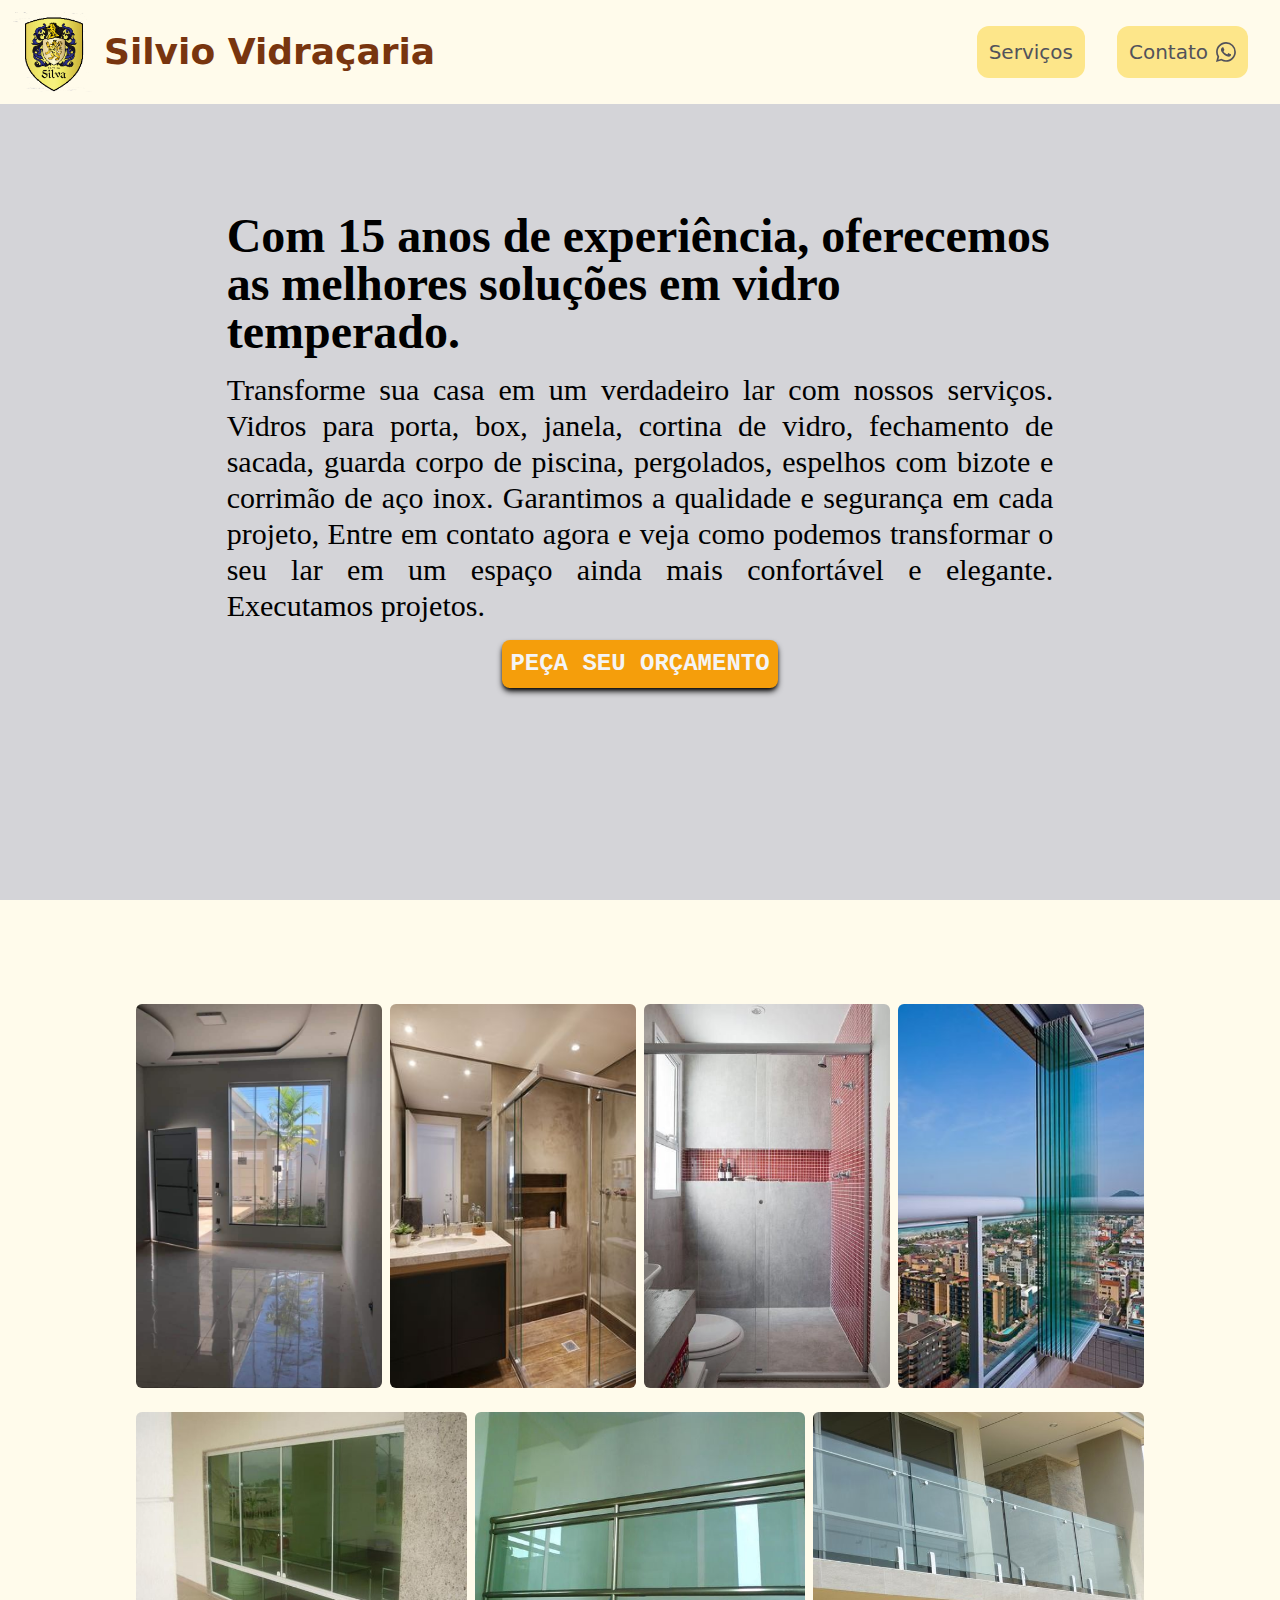
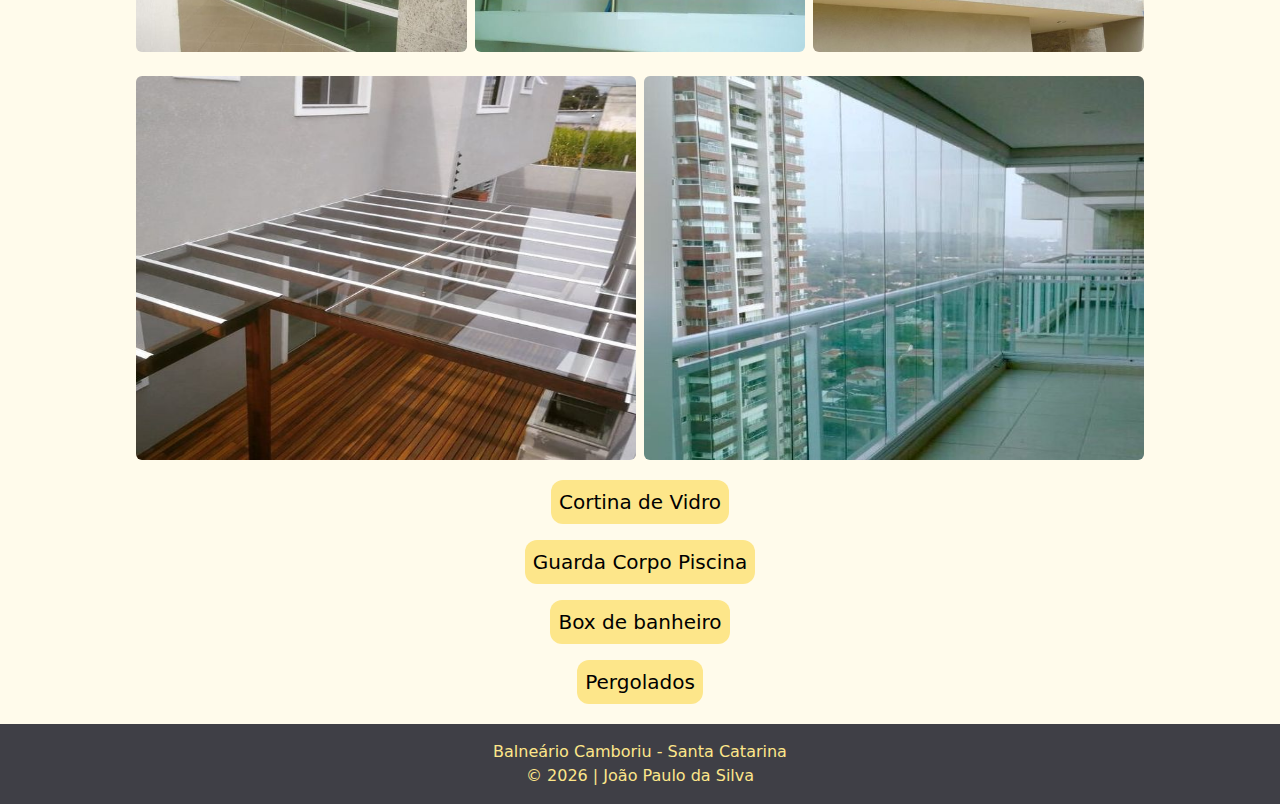
<file: index.html>
<!DOCTYPE html><html lang="en"><head><meta charSet="utf-8"/><title>Silvio Vidraçaria - Balneário Camboriú</title><meta name="description" content="Transforme sua casa em um verdadeiro lar com nossos serviços. Vidros para porta, box, janela, cortina de vidro, fechamento de sacada, guarda corpo de piscina, pergolados, espelhos com bizote e corrimão de aço inox. Garantimos a qualidade e segurança em cada projeto, Entre em contato agora e veja como podemos transformar o seu lar em um espaço ainda mais confortável e elegante."/><meta name="keywords" content="Vidraçaria, Vidro Temperado, espelho, box, janela, pergolado, sacada, cortina de vidro, Balneário Camboriú"/><meta name="author" content="João Paulo da Silva"/><meta name="viewport" content="width=device-width, initial-scale=1"/><link rel="icon" href="/favicon.ico"/><meta name="next-head-count" content="7"/><link rel="preload" href="/_next/static/css/4788463e4d243cce.css" as="style"/><link rel="stylesheet" href="/_next/static/css/4788463e4d243cce.css" data-n-g=""/><noscript data-n-css=""></noscript><script defer="" nomodule="" src="/_next/static/chunks/polyfills-c67a75d1b6f99dc8.js"></script><script src="/_next/static/chunks/webpack-8fa1640cc84ba8fe.js" defer=""></script><script src="/_next/static/chunks/framework-cda2f1305c3d9424.js" defer=""></script><script src="/_next/static/chunks/main-83cebdb887f48834.js" defer=""></script><script src="/_next/static/chunks/pages/_app-5fbdfbcdfb555d2f.js" defer=""></script><script src="/_next/static/chunks/0c428ae2-cd671ef006813a39.js" defer=""></script><script src="/_next/static/chunks/865-d808067125eb32f6.js" defer=""></script><script src="/_next/static/chunks/pages/index-dab45e245eda199f.js" defer=""></script><script src="/_next/static/t23tnzwpZm8o4fb-Uz7yi/_buildManifest.js" defer=""></script><script src="/_next/static/t23tnzwpZm8o4fb-Uz7yi/_ssgManifest.js" defer=""></script></head><body><div id="__next"><div class="bg-amber-50"><div class="flex flex-col min-h-screen bg-zinc-900"><header class="fixed w-screen flex justify-center items-center mb-3 gap-6 md:justify-between pr-8 p-3 bg-amber-50"><div class="flex items-center gap-3"><img alt="logo" loading="lazy" width="149" height="147" decoding="async" data-nimg="1" class="h-20 w-20" style="color:transparent" src="/_next/static/media/logo.765cab5d.png"/><p class="text-amber-900 text-4xl font-bold">Silvio Vidraçaria</p></div><div class="text-zinc-600  flex items-center gap-8"><a href="#Services" class="text-xl p-3 hover:text-zinc-200 hover:bg-amber-600 hidden sm:flex bg-amber-200 rounded-xl">Serviços</a><a href="https://api.whatsapp.com/send?phone=5547991064045" target="_blank" class="text-xl p-3 hover:text-zinc-200 hover:bg-amber-600 hidden sm:flex items-center gap-2 bg-amber-200 rounded-xl"><p>Contato</p><svg stroke="currentColor" fill="currentColor" stroke-width="0" viewBox="0 0 16 16" height="1em" width="1em" xmlns="http://www.w3.org/2000/svg"><path d="M13.601 2.326A7.854 7.854 0 0 0 7.994 0C3.627 0 .068 3.558.064 7.926c0 1.399.366 2.76 1.057 3.965L0 16l4.204-1.102a7.933 7.933 0 0 0 3.79.965h.004c4.368 0 7.926-3.558 7.93-7.93A7.898 7.898 0 0 0 13.6 2.326zM7.994 14.521a6.573 6.573 0 0 1-3.356-.92l-.24-.144-2.494.654.666-2.433-.156-.251a6.56 6.56 0 0 1-1.007-3.505c0-3.626 2.957-6.584 6.591-6.584a6.56 6.56 0 0 1 4.66 1.931 6.557 6.557 0 0 1 1.928 4.66c-.004 3.639-2.961 6.592-6.592 6.592zm3.615-4.934c-.197-.099-1.17-.578-1.353-.646-.182-.065-.315-.099-.445.099-.133.197-.513.646-.627.775-.114.133-.232.148-.43.05-.197-.1-.836-.308-1.592-.985-.59-.525-.985-1.175-1.103-1.372-.114-.198-.011-.304.088-.403.087-.088.197-.232.296-.346.1-.114.133-.198.198-.33.065-.134.034-.248-.015-.347-.05-.099-.445-1.076-.612-1.47-.16-.389-.323-.335-.445-.34-.114-.007-.247-.007-.38-.007a.729.729 0 0 0-.529.247c-.182.198-.691.677-.691 1.654 0 .977.71 1.916.81 2.049.098.133 1.394 2.132 3.383 2.992.47.205.84.326 1.129.418.475.152.904.129 1.246.08.38-.058 1.171-.48 1.338-.943.164-.464.164-.86.114-.943-.049-.084-.182-.133-.38-.232z"></path></svg></a><a href="https://api.whatsapp.com/send?phone=5547991064045" target="_blank" class="text-xl sm:hidden p-3 hover:text-zinc-200 hover:bg-amber-600 flex items-center gap-2 bg-amber-200 rounded-xl"><svg stroke="currentColor" fill="currentColor" stroke-width="0" viewBox="0 0 16 16" height="1em" width="1em" xmlns="http://www.w3.org/2000/svg"><path d="M13.601 2.326A7.854 7.854 0 0 0 7.994 0C3.627 0 .068 3.558.064 7.926c0 1.399.366 2.76 1.057 3.965L0 16l4.204-1.102a7.933 7.933 0 0 0 3.79.965h.004c4.368 0 7.926-3.558 7.93-7.93A7.898 7.898 0 0 0 13.6 2.326zM7.994 14.521a6.573 6.573 0 0 1-3.356-.92l-.24-.144-2.494.654.666-2.433-.156-.251a6.56 6.56 0 0 1-1.007-3.505c0-3.626 2.957-6.584 6.591-6.584a6.56 6.56 0 0 1 4.66 1.931 6.557 6.557 0 0 1 1.928 4.66c-.004 3.639-2.961 6.592-6.592 6.592zm3.615-4.934c-.197-.099-1.17-.578-1.353-.646-.182-.065-.315-.099-.445.099-.133.197-.513.646-.627.775-.114.133-.232.148-.43.05-.197-.1-.836-.308-1.592-.985-.59-.525-.985-1.175-1.103-1.372-.114-.198-.011-.304.088-.403.087-.088.197-.232.296-.346.1-.114.133-.198.198-.33.065-.134.034-.248-.015-.347-.05-.099-.445-1.076-.612-1.47-.16-.389-.323-.335-.445-.34-.114-.007-.247-.007-.38-.007a.729.729 0 0 0-.529.247c-.182.198-.691.677-.691 1.654 0 .977.71 1.916.81 2.049.098.133 1.394 2.132 3.383 2.992.47.205.84.326 1.129.418.475.152.904.129 1.246.08.38-.058 1.171-.48 1.338-.943.164-.464.164-.86.114-.943-.049-.084-.182-.133-.38-.232z"></path></svg></a></div></header><section class="grow bg-zinc-300 flex flex-col items-center justify-center p-5"><div class="flex flex-col items-center justify-center xl:w-2/3 gap-4 max-[500px]:mt-24"><h1 class="xl:text-5xl sm:text-3xl text-xl font-bold font-serif">Com 15 anos de experiência, oferecemos as melhores soluções em vidro temperado.</h1><p class="xl:text-3xl sm:text-xl text-base text-justify font-serif">Transforme sua casa em um verdadeiro lar com nossos serviços. Vidros para porta, box, janela, cortina de vidro, fechamento de sacada, guarda corpo de piscina, pergolados, espelhos com bizote e corrimão de aço inox. Garantimos a qualidade e segurança em cada projeto, Entre em contato agora e veja como podemos transformar o seu lar em um espaço ainda mais confortável e elegante. Executamos projetos.</p><a class="text-2xl uppercase p-2 rounded-lg shadow-black shadow-md hover:translate-y-1 bg-amber-500 font-mono font-bold text-zinc-100" href="https://api.whatsapp.com/send?phone=5547991064045" target="_blank">Peça seu orçamento</a></div></section></div><div id="Services"></div><div class="container mx-auto mt-24"><section class="max-w-5xl flex flex-col gap-2 mx-auto"><div class="grid grid-cols-4 gap-2 p-2"><img alt="" loading="lazy" width="540" height="960" decoding="async" data-nimg="1" class="object-fill h-40 md:h-96 rounded-md" style="color:transparent" src="/_next/static/media/p1.d99a0149.jpg"/><img alt="" loading="lazy" width="290" height="435" decoding="async" data-nimg="1" class="object-fill h-40 md:h-96 rounded-md" style="color:transparent" src="/_next/static/media/p2.5b37e5eb.jpg"/><img alt="" loading="lazy" width="416" height="600" decoding="async" data-nimg="1" class="object-cover h-40 md:h-96 rounded-md" style="color:transparent" src="/_next/static/media/p3.4c58bf5e.jpg"/><img alt="" loading="lazy" width="290" height="435" decoding="async" data-nimg="1" class="object-cover h-40 md:h-96 rounded-md" style="color:transparent" src="/_next/static/media/p4.2f20ac5c.jpg"/></div><div class="grid grid-cols-3 gap-2 p-2 max-h-96"><img alt="" loading="lazy" width="564" height="423" decoding="async" data-nimg="1" class="object-fill h-30 md:h-60 rounded-md" style="color:transparent" src="/_next/static/media/d1.b989368c.jpg"/><img alt="" loading="lazy" width="563" height="358" decoding="async" data-nimg="1" class="object-fill h-30 md:h-60 rounded-md" style="color:transparent" src="/_next/static/media/d3.99bfb549.jpg"/><img alt="" loading="lazy" width="564" height="423" decoding="async" data-nimg="1" class="object-fill h-30 md:h-60 rounded-md" style="color:transparent" src="/_next/static/media/d4.f16d6912.jpg"/></div><div class="grid grid-cols-2 gap-2 p-2"><img alt="" loading="lazy" width="564" height="564" decoding="async" data-nimg="1" class="object-fill h-40 md:h-96 rounded-md" style="color:transparent" src="/_next/static/media/q1.2e2ba1b9.jpg"/><img alt="" loading="lazy" width="564" height="564" decoding="async" data-nimg="1" class="object-fill h-40 md:h-96 rounded-md" style="color:transparent" src="/_next/static/media/q2.b4bfb4f0.jpg"/></div></section></div><div class="flex items-center flex-col ms gap-4 text-xl p-3 h-64"><a href="/cortina"><p class=" hover:text-zinc-200 hover:bg-amber-600 bg-amber-200 rounded-xl p-2">Cortina de Vidro</p></a><a href="/guarda"><p class=" hover:text-zinc-200 hover:bg-amber-600 bg-amber-200 rounded-xl p-2">Guarda Corpo Piscina</p></a><a href="/box"><p class=" hover:text-zinc-200 hover:bg-amber-600 bg-amber-200 rounded-xl p-2">Box de banheiro</p></a><a href="/pergolado"><p class=" hover:text-zinc-200 hover:bg-amber-600 bg-amber-200 rounded-xl p-2">Pergolados</p></a></div><footer class="w-full bg-zinc-700 h-20 top-0 flex flex-col justify-center items-center text-amber-200"><p>Balneário Camboriu - Santa Catarina</p><p>© <!-- -->2023<!-- --> |<!-- --> <a target="_blank" href="https://www.jotasilvadev.click/">João Paulo da Silva</a></p></footer></div></div><script id="__NEXT_DATA__" type="application/json">{"props":{"pageProps":{}},"page":"/","query":{},"buildId":"t23tnzwpZm8o4fb-Uz7yi","nextExport":true,"autoExport":true,"isFallback":false,"scriptLoader":[]}</script></body></html>
</file>
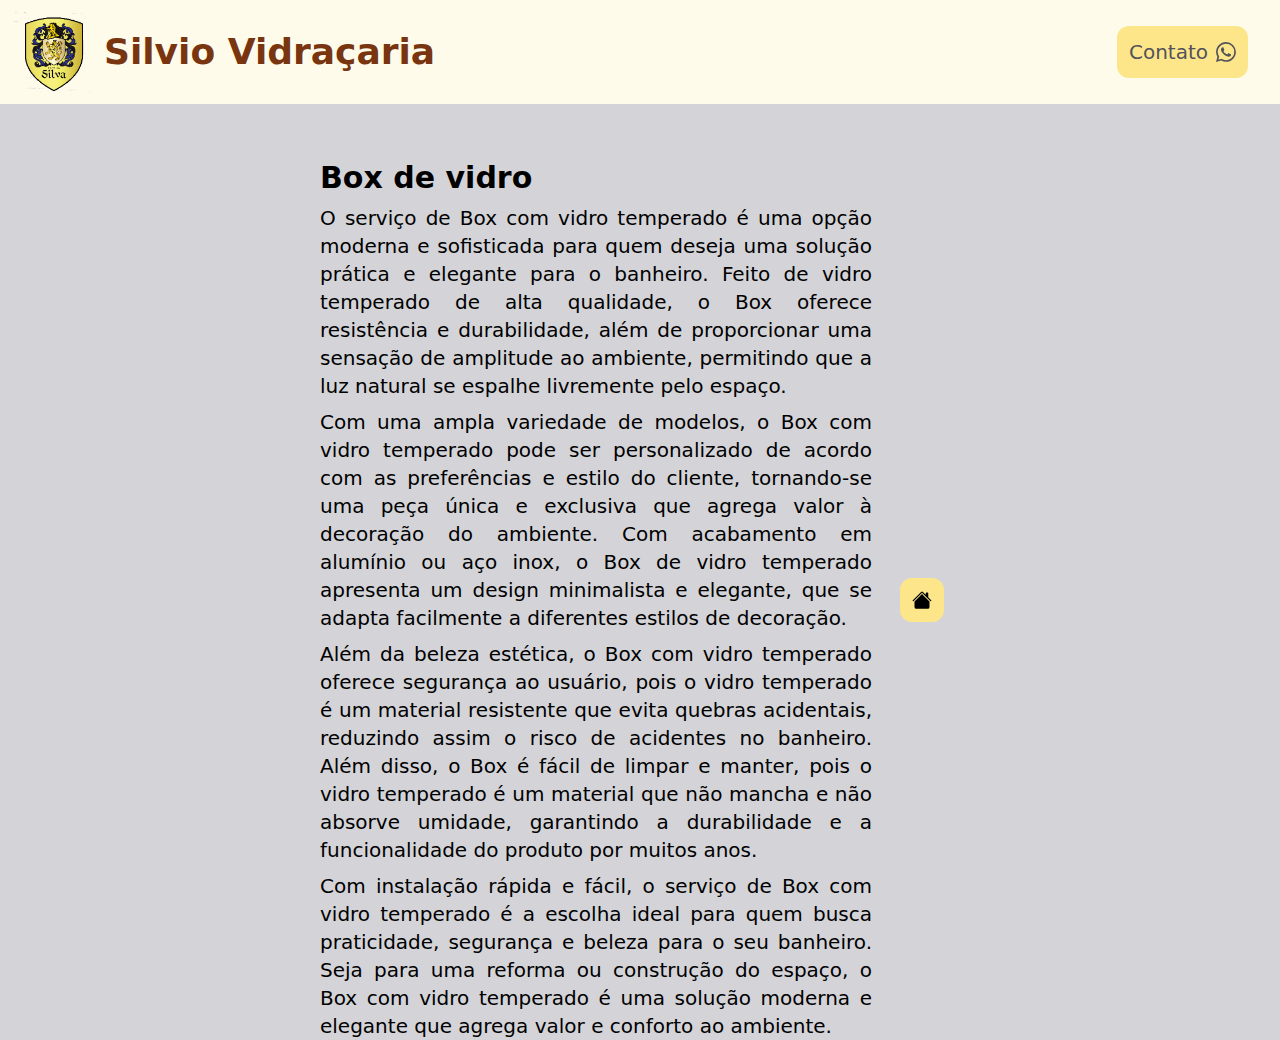
<file: box.html>
<!DOCTYPE html><html lang="en"><head><meta charSet="utf-8"/><meta name="viewport" content="width=device-width"/><meta name="next-head-count" content="2"/><link rel="preload" href="/_next/static/css/4788463e4d243cce.css" as="style"/><link rel="stylesheet" href="/_next/static/css/4788463e4d243cce.css" data-n-g=""/><noscript data-n-css=""></noscript><script defer="" nomodule="" src="/_next/static/chunks/polyfills-c67a75d1b6f99dc8.js"></script><script src="/_next/static/chunks/webpack-8fa1640cc84ba8fe.js" defer=""></script><script src="/_next/static/chunks/framework-cda2f1305c3d9424.js" defer=""></script><script src="/_next/static/chunks/main-83cebdb887f48834.js" defer=""></script><script src="/_next/static/chunks/pages/_app-5fbdfbcdfb555d2f.js" defer=""></script><script src="/_next/static/chunks/0c428ae2-cd671ef006813a39.js" defer=""></script><script src="/_next/static/chunks/865-d808067125eb32f6.js" defer=""></script><script src="/_next/static/chunks/pages/box-9ae93ab4d652c1c0.js" defer=""></script><script src="/_next/static/t23tnzwpZm8o4fb-Uz7yi/_buildManifest.js" defer=""></script><script src="/_next/static/t23tnzwpZm8o4fb-Uz7yi/_ssgManifest.js" defer=""></script></head><body><div id="__next"><div class="bg-zinc-300 flex flex-col min-h-screen items-center"><header class="fixed w-screen flex justify-center items-center gap-6 md:justify-between pr-8 p-3 bg-amber-50"><div class="flex items-center gap-3"><img alt="logo" loading="lazy" width="149" height="147" decoding="async" data-nimg="1" class="h-20 w-20" style="color:transparent" src="/_next/static/media/logo.765cab5d.png"/><p class="text-amber-900 text-4xl font-bold">Silvio Vidraçaria</p></div><div class="text-zinc-600  flex items-center gap-8"><a href="https://api.whatsapp.com/send?phone=5547991064045" target="_blank" class="text-xl p-3 hover:text-zinc-200 hover:bg-amber-600 hidden sm:flex items-center gap-2 bg-amber-200 rounded-xl"><p>Contato</p><svg stroke="currentColor" fill="currentColor" stroke-width="0" viewBox="0 0 16 16" height="1em" width="1em" xmlns="http://www.w3.org/2000/svg"><path d="M13.601 2.326A7.854 7.854 0 0 0 7.994 0C3.627 0 .068 3.558.064 7.926c0 1.399.366 2.76 1.057 3.965L0 16l4.204-1.102a7.933 7.933 0 0 0 3.79.965h.004c4.368 0 7.926-3.558 7.93-7.93A7.898 7.898 0 0 0 13.6 2.326zM7.994 14.521a6.573 6.573 0 0 1-3.356-.92l-.24-.144-2.494.654.666-2.433-.156-.251a6.56 6.56 0 0 1-1.007-3.505c0-3.626 2.957-6.584 6.591-6.584a6.56 6.56 0 0 1 4.66 1.931 6.557 6.557 0 0 1 1.928 4.66c-.004 3.639-2.961 6.592-6.592 6.592zm3.615-4.934c-.197-.099-1.17-.578-1.353-.646-.182-.065-.315-.099-.445.099-.133.197-.513.646-.627.775-.114.133-.232.148-.43.05-.197-.1-.836-.308-1.592-.985-.59-.525-.985-1.175-1.103-1.372-.114-.198-.011-.304.088-.403.087-.088.197-.232.296-.346.1-.114.133-.198.198-.33.065-.134.034-.248-.015-.347-.05-.099-.445-1.076-.612-1.47-.16-.389-.323-.335-.445-.34-.114-.007-.247-.007-.38-.007a.729.729 0 0 0-.529.247c-.182.198-.691.677-.691 1.654 0 .977.71 1.916.81 2.049.098.133 1.394 2.132 3.383 2.992.47.205.84.326 1.129.418.475.152.904.129 1.246.08.38-.058 1.171-.48 1.338-.943.164-.464.164-.86.114-.943-.049-.084-.182-.133-.38-.232z"></path></svg></a><a href="https://api.whatsapp.com/send?phone=5547991064045" target="_blank" class="text-xl sm:hidden p-3 hover:text-zinc-200 hover:bg-amber-600 flex items-center gap-2 bg-amber-200 rounded-xl"><svg stroke="currentColor" fill="currentColor" stroke-width="0" viewBox="0 0 16 16" height="1em" width="1em" xmlns="http://www.w3.org/2000/svg"><path d="M13.601 2.326A7.854 7.854 0 0 0 7.994 0C3.627 0 .068 3.558.064 7.926c0 1.399.366 2.76 1.057 3.965L0 16l4.204-1.102a7.933 7.933 0 0 0 3.79.965h.004c4.368 0 7.926-3.558 7.93-7.93A7.898 7.898 0 0 0 13.6 2.326zM7.994 14.521a6.573 6.573 0 0 1-3.356-.92l-.24-.144-2.494.654.666-2.433-.156-.251a6.56 6.56 0 0 1-1.007-3.505c0-3.626 2.957-6.584 6.591-6.584a6.56 6.56 0 0 1 4.66 1.931 6.557 6.557 0 0 1 1.928 4.66c-.004 3.639-2.961 6.592-6.592 6.592zm3.615-4.934c-.197-.099-1.17-.578-1.353-.646-.182-.065-.315-.099-.445.099-.133.197-.513.646-.627.775-.114.133-.232.148-.43.05-.197-.1-.836-.308-1.592-.985-.59-.525-.985-1.175-1.103-1.372-.114-.198-.011-.304.088-.403.087-.088.197-.232.296-.346.1-.114.133-.198.198-.33.065-.134.034-.248-.015-.347-.05-.099-.445-1.076-.612-1.47-.16-.389-.323-.335-.445-.34-.114-.007-.247-.007-.38-.007a.729.729 0 0 0-.529.247c-.182.198-.691.677-.691 1.654 0 .977.71 1.916.81 2.049.098.133 1.394 2.132 3.383 2.992.47.205.84.326 1.129.418.475.152.904.129 1.246.08.38-.058 1.171-.48 1.338-.943.164-.464.164-.86.114-.943-.049-.084-.182-.133-.38-.232z"></path></svg></a></div></header><div class="flex justify-center items-center mt-40 w-4/5 md:w-1/2 md:flex gap-3 text-justify"><div class="flex-col flex gap-2"><h2 class="text-3xl font-bold">Box de vidro</h2><p class="text-xl">O serviço de Box com vidro temperado é uma opção moderna e sofisticada para quem deseja uma solução prática e elegante para o banheiro. Feito de vidro temperado de alta qualidade, o Box oferece resistência e durabilidade, além de proporcionar uma sensação de amplitude ao ambiente, permitindo que a luz natural se espalhe livremente pelo espaço.</p><p class="text-xl">Com uma ampla variedade de modelos, o Box com vidro temperado pode ser personalizado de acordo com as preferências e estilo do cliente, tornando-se uma peça única e exclusiva que agrega valor à decoração do ambiente. Com acabamento em alumínio ou aço inox, o Box de vidro temperado apresenta um design minimalista e elegante, que se adapta facilmente a diferentes estilos de decoração.</p><p class="text-xl">Além da beleza estética, o Box com vidro temperado oferece segurança ao usuário, pois o vidro temperado é um material resistente que evita quebras acidentais, reduzindo assim o risco de acidentes no banheiro. Além disso, o Box é fácil de limpar e manter, pois o vidro temperado é um material que não mancha e não absorve umidade, garantindo a durabilidade e a funcionalidade do produto por muitos anos.</p><p class="text-xl">Com instalação rápida e fácil, o serviço de Box com vidro temperado é a escolha ideal para quem busca praticidade, segurança e beleza para o seu banheiro. Seja para uma reforma ou construção do espaço, o Box com vidro temperado é uma solução moderna e elegante que agrega valor e conforto ao ambiente.</p></div><a class="m-4 flex items-center justify-center" href="/"><div class="text-xl p-3 hover:text-zinc-200 hover:bg-amber-600 bg-amber-200 rounded-xl"><svg stroke="currentColor" fill="currentColor" stroke-width="0" viewBox="0 0 16 16" height="1em" width="1em" xmlns="http://www.w3.org/2000/svg"><path d="M8.707 1.5a1 1 0 0 0-1.414 0L.646 8.146a.5.5 0 0 0 .708.708L8 2.207l6.646 6.647a.5.5 0 0 0 .708-.708L13 5.793V2.5a.5.5 0 0 0-.5-.5h-1a.5.5 0 0 0-.5.5v1.293L8.707 1.5Z"></path><path d="m8 3.293 6 6V13.5a1.5 1.5 0 0 1-1.5 1.5h-9A1.5 1.5 0 0 1 2 13.5V9.293l6-6Z"></path></svg></div></a></div></div></div><script id="__NEXT_DATA__" type="application/json">{"props":{"pageProps":{}},"page":"/box","query":{},"buildId":"t23tnzwpZm8o4fb-Uz7yi","nextExport":true,"autoExport":true,"isFallback":false,"scriptLoader":[]}</script></body></html>
</file>
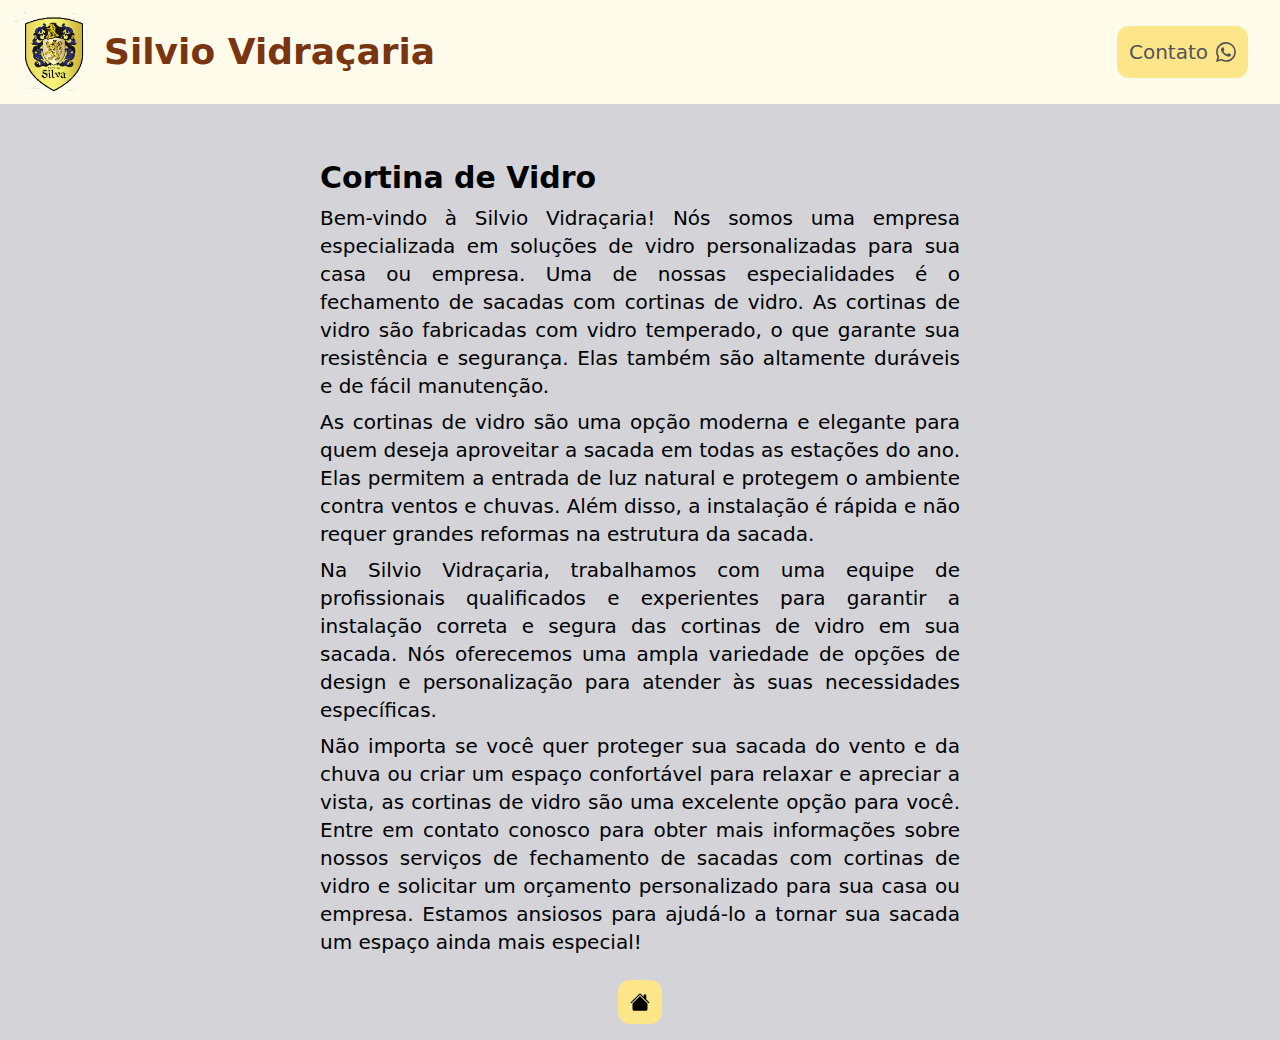
<file: cortina.html>
<!DOCTYPE html><html lang="en"><head><meta charSet="utf-8"/><meta name="viewport" content="width=device-width"/><meta name="next-head-count" content="2"/><link rel="preload" href="/_next/static/css/4788463e4d243cce.css" as="style"/><link rel="stylesheet" href="/_next/static/css/4788463e4d243cce.css" data-n-g=""/><noscript data-n-css=""></noscript><script defer="" nomodule="" src="/_next/static/chunks/polyfills-c67a75d1b6f99dc8.js"></script><script src="/_next/static/chunks/webpack-8fa1640cc84ba8fe.js" defer=""></script><script src="/_next/static/chunks/framework-cda2f1305c3d9424.js" defer=""></script><script src="/_next/static/chunks/main-83cebdb887f48834.js" defer=""></script><script src="/_next/static/chunks/pages/_app-5fbdfbcdfb555d2f.js" defer=""></script><script src="/_next/static/chunks/0c428ae2-cd671ef006813a39.js" defer=""></script><script src="/_next/static/chunks/865-d808067125eb32f6.js" defer=""></script><script src="/_next/static/chunks/pages/cortina-59e96180715b17da.js" defer=""></script><script src="/_next/static/t23tnzwpZm8o4fb-Uz7yi/_buildManifest.js" defer=""></script><script src="/_next/static/t23tnzwpZm8o4fb-Uz7yi/_ssgManifest.js" defer=""></script></head><body><div id="__next"><div class="bg-zinc-300 flex flex-col min-h-screen items-center"><header class="fixed w-screen flex justify-center items-center gap-6 md:justify-between pr-8 p-3 bg-amber-50"><div class="flex items-center gap-3"><img alt="logo" loading="lazy" width="149" height="147" decoding="async" data-nimg="1" class="h-20 w-20" style="color:transparent" src="/_next/static/media/logo.765cab5d.png"/><p class="text-amber-900 text-4xl font-bold">Silvio Vidraçaria</p></div><div class="text-zinc-600  flex items-center gap-8"><a href="https://api.whatsapp.com/send?phone=5547991064045" target="_blank" class="text-xl p-3 hover:text-zinc-200 hover:bg-amber-600 hidden sm:flex items-center gap-2 bg-amber-200 rounded-xl"><p>Contato</p><svg stroke="currentColor" fill="currentColor" stroke-width="0" viewBox="0 0 16 16" height="1em" width="1em" xmlns="http://www.w3.org/2000/svg"><path d="M13.601 2.326A7.854 7.854 0 0 0 7.994 0C3.627 0 .068 3.558.064 7.926c0 1.399.366 2.76 1.057 3.965L0 16l4.204-1.102a7.933 7.933 0 0 0 3.79.965h.004c4.368 0 7.926-3.558 7.93-7.93A7.898 7.898 0 0 0 13.6 2.326zM7.994 14.521a6.573 6.573 0 0 1-3.356-.92l-.24-.144-2.494.654.666-2.433-.156-.251a6.56 6.56 0 0 1-1.007-3.505c0-3.626 2.957-6.584 6.591-6.584a6.56 6.56 0 0 1 4.66 1.931 6.557 6.557 0 0 1 1.928 4.66c-.004 3.639-2.961 6.592-6.592 6.592zm3.615-4.934c-.197-.099-1.17-.578-1.353-.646-.182-.065-.315-.099-.445.099-.133.197-.513.646-.627.775-.114.133-.232.148-.43.05-.197-.1-.836-.308-1.592-.985-.59-.525-.985-1.175-1.103-1.372-.114-.198-.011-.304.088-.403.087-.088.197-.232.296-.346.1-.114.133-.198.198-.33.065-.134.034-.248-.015-.347-.05-.099-.445-1.076-.612-1.47-.16-.389-.323-.335-.445-.34-.114-.007-.247-.007-.38-.007a.729.729 0 0 0-.529.247c-.182.198-.691.677-.691 1.654 0 .977.71 1.916.81 2.049.098.133 1.394 2.132 3.383 2.992.47.205.84.326 1.129.418.475.152.904.129 1.246.08.38-.058 1.171-.48 1.338-.943.164-.464.164-.86.114-.943-.049-.084-.182-.133-.38-.232z"></path></svg></a><a href="https://api.whatsapp.com/send?phone=5547991064045" target="_blank" class="text-xl sm:hidden p-3 hover:text-zinc-200 hover:bg-amber-600 flex items-center gap-2 bg-amber-200 rounded-xl"><svg stroke="currentColor" fill="currentColor" stroke-width="0" viewBox="0 0 16 16" height="1em" width="1em" xmlns="http://www.w3.org/2000/svg"><path d="M13.601 2.326A7.854 7.854 0 0 0 7.994 0C3.627 0 .068 3.558.064 7.926c0 1.399.366 2.76 1.057 3.965L0 16l4.204-1.102a7.933 7.933 0 0 0 3.79.965h.004c4.368 0 7.926-3.558 7.93-7.93A7.898 7.898 0 0 0 13.6 2.326zM7.994 14.521a6.573 6.573 0 0 1-3.356-.92l-.24-.144-2.494.654.666-2.433-.156-.251a6.56 6.56 0 0 1-1.007-3.505c0-3.626 2.957-6.584 6.591-6.584a6.56 6.56 0 0 1 4.66 1.931 6.557 6.557 0 0 1 1.928 4.66c-.004 3.639-2.961 6.592-6.592 6.592zm3.615-4.934c-.197-.099-1.17-.578-1.353-.646-.182-.065-.315-.099-.445.099-.133.197-.513.646-.627.775-.114.133-.232.148-.43.05-.197-.1-.836-.308-1.592-.985-.59-.525-.985-1.175-1.103-1.372-.114-.198-.011-.304.088-.403.087-.088.197-.232.296-.346.1-.114.133-.198.198-.33.065-.134.034-.248-.015-.347-.05-.099-.445-1.076-.612-1.47-.16-.389-.323-.335-.445-.34-.114-.007-.247-.007-.38-.007a.729.729 0 0 0-.529.247c-.182.198-.691.677-.691 1.654 0 .977.71 1.916.81 2.049.098.133 1.394 2.132 3.383 2.992.47.205.84.326 1.129.418.475.152.904.129 1.246.08.38-.058 1.171-.48 1.338-.943.164-.464.164-.86.114-.943-.049-.084-.182-.133-.38-.232z"></path></svg></a></div></header><div class="flex justify-center items-center mt-40 w-4/5 md:w-1/2 md:flex gap-3 text-justify"><div class="flex-col flex gap-2"><h2 class="text-3xl font-bold">Cortina de Vidro</h2><p class="text-xl">Bem-vindo à Silvio Vidraçaria! Nós somos uma empresa especializada em soluções de vidro personalizadas para sua casa ou empresa. Uma de nossas especialidades é o fechamento de sacadas com cortinas de vidro. As cortinas de vidro são fabricadas com vidro temperado, o que garante sua resistência e segurança. Elas também são altamente duráveis e de fácil manutenção.</p><p class="text-xl">As cortinas de vidro são uma opção moderna e elegante para quem deseja aproveitar a sacada em todas as estações do ano. Elas permitem a entrada de luz natural e protegem o ambiente contra ventos e chuvas. Além disso, a instalação é rápida e não requer grandes reformas na estrutura da sacada.</p><p class="text-xl">Na Silvio Vidraçaria, trabalhamos com uma equipe de profissionais qualificados e experientes para garantir a instalação correta e segura das cortinas de vidro em sua sacada. Nós oferecemos uma ampla variedade de opções de design e personalização para atender às suas necessidades específicas.</p><p class="text-xl">Não importa se você quer proteger sua sacada do vento e da chuva ou criar um espaço confortável para relaxar e apreciar a vista, as cortinas de vidro são uma excelente opção para você. Entre em contato conosco para obter mais informações sobre nossos serviços de fechamento de sacadas com cortinas de vidro e solicitar um orçamento personalizado para sua casa ou empresa. Estamos ansiosos para ajudá-lo a tornar sua sacada um espaço ainda mais especial!</p><a class="m-4 flex items-center justify-center" href="/"><div class="text-xl p-3 hover:text-zinc-200 hover:bg-amber-600 bg-amber-200 rounded-xl"><svg stroke="currentColor" fill="currentColor" stroke-width="0" viewBox="0 0 16 16" height="1em" width="1em" xmlns="http://www.w3.org/2000/svg"><path d="M8.707 1.5a1 1 0 0 0-1.414 0L.646 8.146a.5.5 0 0 0 .708.708L8 2.207l6.646 6.647a.5.5 0 0 0 .708-.708L13 5.793V2.5a.5.5 0 0 0-.5-.5h-1a.5.5 0 0 0-.5.5v1.293L8.707 1.5Z"></path><path d="m8 3.293 6 6V13.5a1.5 1.5 0 0 1-1.5 1.5h-9A1.5 1.5 0 0 1 2 13.5V9.293l6-6Z"></path></svg></div></a></div></div></div></div><script id="__NEXT_DATA__" type="application/json">{"props":{"pageProps":{}},"page":"/cortina","query":{},"buildId":"t23tnzwpZm8o4fb-Uz7yi","nextExport":true,"autoExport":true,"isFallback":false,"scriptLoader":[]}</script></body></html>
</file>
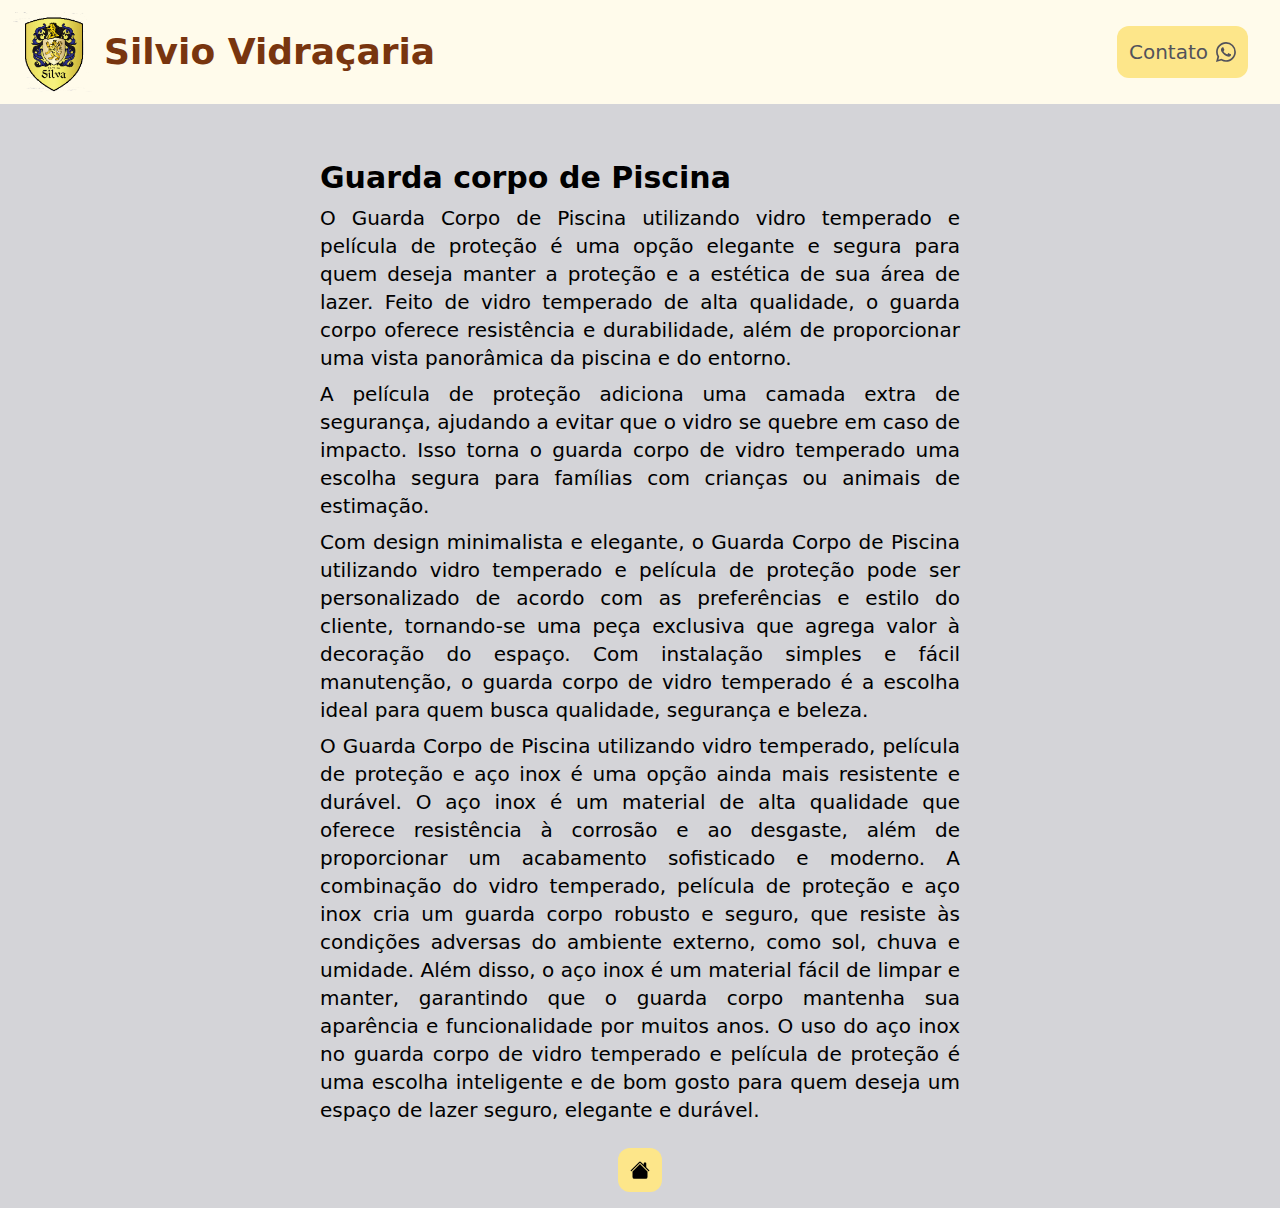
<file: guarda.html>
<!DOCTYPE html><html lang="en"><head><meta charSet="utf-8"/><meta name="viewport" content="width=device-width"/><meta name="next-head-count" content="2"/><link rel="preload" href="/_next/static/css/4788463e4d243cce.css" as="style"/><link rel="stylesheet" href="/_next/static/css/4788463e4d243cce.css" data-n-g=""/><noscript data-n-css=""></noscript><script defer="" nomodule="" src="/_next/static/chunks/polyfills-c67a75d1b6f99dc8.js"></script><script src="/_next/static/chunks/webpack-8fa1640cc84ba8fe.js" defer=""></script><script src="/_next/static/chunks/framework-cda2f1305c3d9424.js" defer=""></script><script src="/_next/static/chunks/main-83cebdb887f48834.js" defer=""></script><script src="/_next/static/chunks/pages/_app-5fbdfbcdfb555d2f.js" defer=""></script><script src="/_next/static/chunks/0c428ae2-cd671ef006813a39.js" defer=""></script><script src="/_next/static/chunks/865-d808067125eb32f6.js" defer=""></script><script src="/_next/static/chunks/pages/guarda-337d3216bcc63f95.js" defer=""></script><script src="/_next/static/t23tnzwpZm8o4fb-Uz7yi/_buildManifest.js" defer=""></script><script src="/_next/static/t23tnzwpZm8o4fb-Uz7yi/_ssgManifest.js" defer=""></script></head><body><div id="__next"><div class="bg-zinc-300 flex flex-col min-h-screen items-center"><header class="fixed w-screen flex justify-center items-center gap-6 md:justify-between pr-8 p-3 bg-amber-50"><div class="flex items-center gap-3"><img alt="logo" loading="lazy" width="149" height="147" decoding="async" data-nimg="1" class="h-20 w-20" style="color:transparent" src="/_next/static/media/logo.765cab5d.png"/><p class="text-amber-900 text-4xl font-bold">Silvio Vidraçaria</p></div><div class="text-zinc-600  flex items-center gap-8"><a href="https://api.whatsapp.com/send?phone=5547991064045" target="_blank" class="text-xl p-3 hover:text-zinc-200 hover:bg-amber-600 hidden sm:flex items-center gap-2 bg-amber-200 rounded-xl"><p>Contato</p><svg stroke="currentColor" fill="currentColor" stroke-width="0" viewBox="0 0 16 16" height="1em" width="1em" xmlns="http://www.w3.org/2000/svg"><path d="M13.601 2.326A7.854 7.854 0 0 0 7.994 0C3.627 0 .068 3.558.064 7.926c0 1.399.366 2.76 1.057 3.965L0 16l4.204-1.102a7.933 7.933 0 0 0 3.79.965h.004c4.368 0 7.926-3.558 7.93-7.93A7.898 7.898 0 0 0 13.6 2.326zM7.994 14.521a6.573 6.573 0 0 1-3.356-.92l-.24-.144-2.494.654.666-2.433-.156-.251a6.56 6.56 0 0 1-1.007-3.505c0-3.626 2.957-6.584 6.591-6.584a6.56 6.56 0 0 1 4.66 1.931 6.557 6.557 0 0 1 1.928 4.66c-.004 3.639-2.961 6.592-6.592 6.592zm3.615-4.934c-.197-.099-1.17-.578-1.353-.646-.182-.065-.315-.099-.445.099-.133.197-.513.646-.627.775-.114.133-.232.148-.43.05-.197-.1-.836-.308-1.592-.985-.59-.525-.985-1.175-1.103-1.372-.114-.198-.011-.304.088-.403.087-.088.197-.232.296-.346.1-.114.133-.198.198-.33.065-.134.034-.248-.015-.347-.05-.099-.445-1.076-.612-1.47-.16-.389-.323-.335-.445-.34-.114-.007-.247-.007-.38-.007a.729.729 0 0 0-.529.247c-.182.198-.691.677-.691 1.654 0 .977.71 1.916.81 2.049.098.133 1.394 2.132 3.383 2.992.47.205.84.326 1.129.418.475.152.904.129 1.246.08.38-.058 1.171-.48 1.338-.943.164-.464.164-.86.114-.943-.049-.084-.182-.133-.38-.232z"></path></svg></a><a href="https://api.whatsapp.com/send?phone=5547991064045" target="_blank" class="text-xl sm:hidden p-3 hover:text-zinc-200 hover:bg-amber-600 flex items-center gap-2 bg-amber-200 rounded-xl"><svg stroke="currentColor" fill="currentColor" stroke-width="0" viewBox="0 0 16 16" height="1em" width="1em" xmlns="http://www.w3.org/2000/svg"><path d="M13.601 2.326A7.854 7.854 0 0 0 7.994 0C3.627 0 .068 3.558.064 7.926c0 1.399.366 2.76 1.057 3.965L0 16l4.204-1.102a7.933 7.933 0 0 0 3.79.965h.004c4.368 0 7.926-3.558 7.93-7.93A7.898 7.898 0 0 0 13.6 2.326zM7.994 14.521a6.573 6.573 0 0 1-3.356-.92l-.24-.144-2.494.654.666-2.433-.156-.251a6.56 6.56 0 0 1-1.007-3.505c0-3.626 2.957-6.584 6.591-6.584a6.56 6.56 0 0 1 4.66 1.931 6.557 6.557 0 0 1 1.928 4.66c-.004 3.639-2.961 6.592-6.592 6.592zm3.615-4.934c-.197-.099-1.17-.578-1.353-.646-.182-.065-.315-.099-.445.099-.133.197-.513.646-.627.775-.114.133-.232.148-.43.05-.197-.1-.836-.308-1.592-.985-.59-.525-.985-1.175-1.103-1.372-.114-.198-.011-.304.088-.403.087-.088.197-.232.296-.346.1-.114.133-.198.198-.33.065-.134.034-.248-.015-.347-.05-.099-.445-1.076-.612-1.47-.16-.389-.323-.335-.445-.34-.114-.007-.247-.007-.38-.007a.729.729 0 0 0-.529.247c-.182.198-.691.677-.691 1.654 0 .977.71 1.916.81 2.049.098.133 1.394 2.132 3.383 2.992.47.205.84.326 1.129.418.475.152.904.129 1.246.08.38-.058 1.171-.48 1.338-.943.164-.464.164-.86.114-.943-.049-.084-.182-.133-.38-.232z"></path></svg></a></div></header><div class="flex justify-center items-center mt-40 w-4/5 md:w-1/2 md:flex gap-3 text-justify"><div class="flex-col flex gap-2"><h2 class="text-3xl font-bold">Guarda corpo de Piscina</h2><p class="text-xl">O Guarda Corpo de Piscina utilizando vidro temperado e película de proteção é uma opção elegante e segura para quem deseja manter a proteção e a estética de sua área de lazer. Feito de vidro temperado de alta qualidade, o guarda corpo oferece resistência e durabilidade, além de proporcionar uma vista panorâmica da piscina e do entorno.</p><p class="text-xl">A película de proteção adiciona uma camada extra de segurança, ajudando a evitar que o vidro se quebre em caso de impacto. Isso torna o guarda corpo de vidro temperado uma escolha segura para famílias com crianças ou animais de estimação.</p><p class="text-xl">Com design minimalista e elegante, o Guarda Corpo de Piscina utilizando vidro temperado e película de proteção pode ser personalizado de acordo com as preferências e estilo do cliente, tornando-se uma peça exclusiva que agrega valor à decoração do espaço. Com instalação simples e fácil manutenção, o guarda corpo de vidro temperado é a escolha ideal para quem busca qualidade, segurança e beleza.</p><p class="text-xl">O Guarda Corpo de Piscina utilizando vidro temperado, película de proteção e aço inox é uma opção ainda mais resistente e durável. O aço inox é um material de alta qualidade que oferece resistência à corrosão e ao desgaste, além de proporcionar um acabamento sofisticado e moderno. A combinação do vidro temperado, película de proteção e aço inox cria um guarda corpo robusto e seguro, que resiste às condições adversas do ambiente externo, como sol, chuva e umidade. Além disso, o aço inox é um material fácil de limpar e manter, garantindo que o guarda corpo mantenha sua aparência e funcionalidade por muitos anos. O uso do aço inox no guarda corpo de vidro temperado e película de proteção é uma escolha inteligente e de bom gosto para quem deseja um espaço de lazer seguro, elegante e durável.</p><a class="m-4 flex items-center justify-center" href="/"><div class="text-xl p-3 hover:text-zinc-200 hover:bg-amber-600 bg-amber-200 rounded-xl"><svg stroke="currentColor" fill="currentColor" stroke-width="0" viewBox="0 0 16 16" height="1em" width="1em" xmlns="http://www.w3.org/2000/svg"><path d="M8.707 1.5a1 1 0 0 0-1.414 0L.646 8.146a.5.5 0 0 0 .708.708L8 2.207l6.646 6.647a.5.5 0 0 0 .708-.708L13 5.793V2.5a.5.5 0 0 0-.5-.5h-1a.5.5 0 0 0-.5.5v1.293L8.707 1.5Z"></path><path d="m8 3.293 6 6V13.5a1.5 1.5 0 0 1-1.5 1.5h-9A1.5 1.5 0 0 1 2 13.5V9.293l6-6Z"></path></svg></div></a></div></div></div></div><script id="__NEXT_DATA__" type="application/json">{"props":{"pageProps":{}},"page":"/guarda","query":{},"buildId":"t23tnzwpZm8o4fb-Uz7yi","nextExport":true,"autoExport":true,"isFallback":false,"scriptLoader":[]}</script></body></html>
</file>
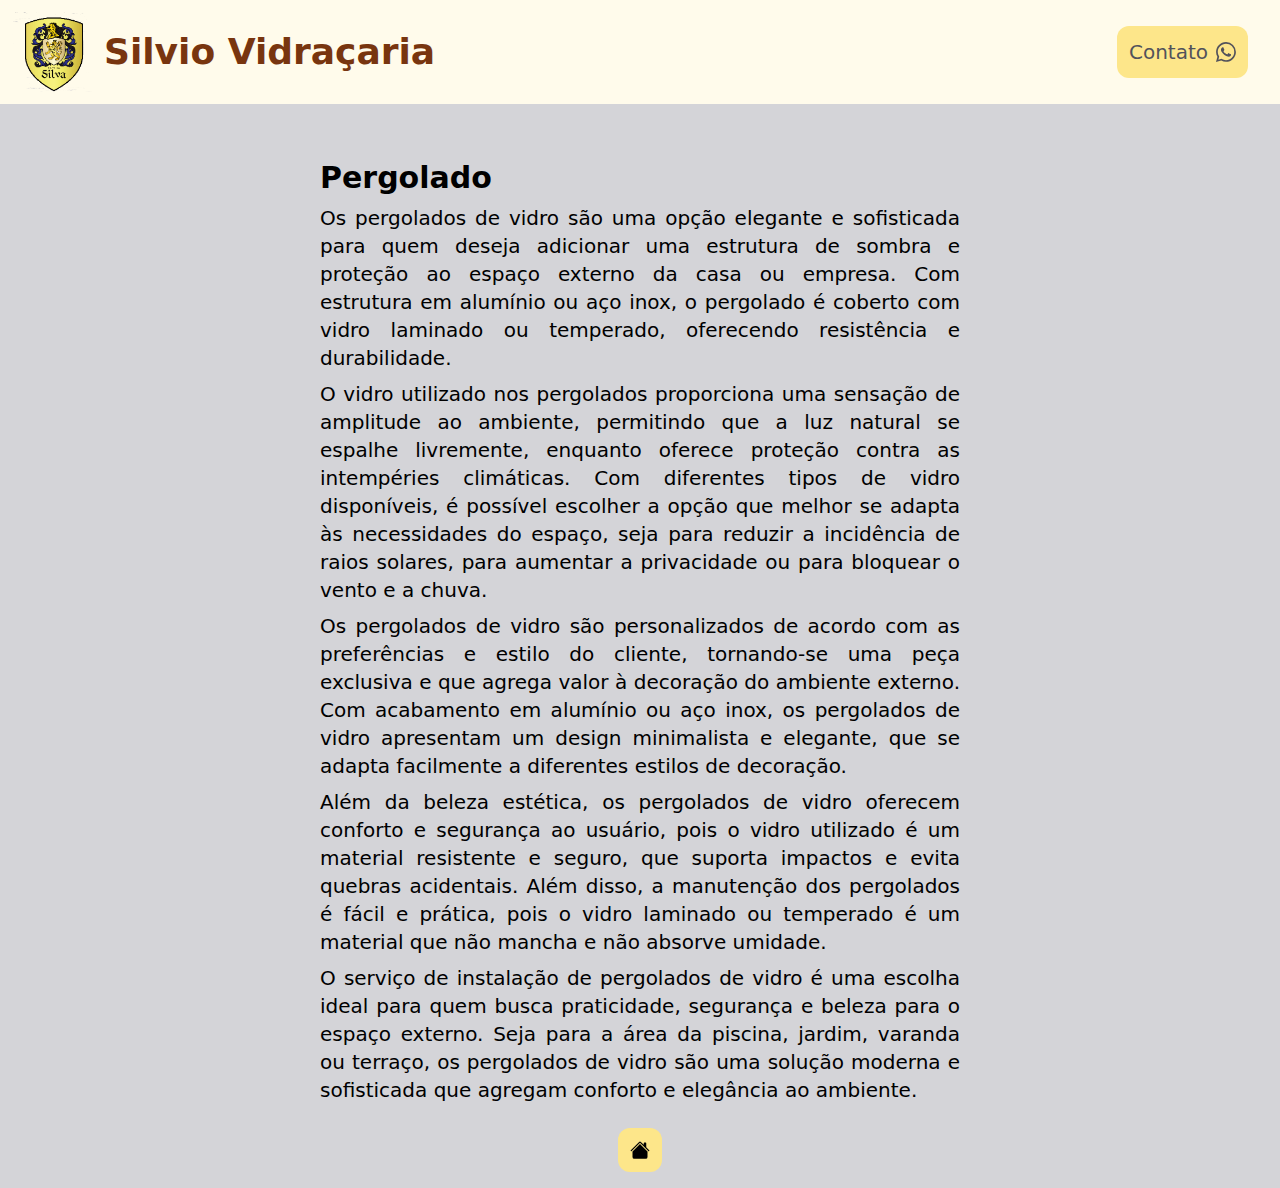
<file: pergolado.html>
<!DOCTYPE html><html lang="en"><head><meta charSet="utf-8"/><meta name="viewport" content="width=device-width"/><meta name="next-head-count" content="2"/><link rel="preload" href="/_next/static/css/4788463e4d243cce.css" as="style"/><link rel="stylesheet" href="/_next/static/css/4788463e4d243cce.css" data-n-g=""/><noscript data-n-css=""></noscript><script defer="" nomodule="" src="/_next/static/chunks/polyfills-c67a75d1b6f99dc8.js"></script><script src="/_next/static/chunks/webpack-8fa1640cc84ba8fe.js" defer=""></script><script src="/_next/static/chunks/framework-cda2f1305c3d9424.js" defer=""></script><script src="/_next/static/chunks/main-83cebdb887f48834.js" defer=""></script><script src="/_next/static/chunks/pages/_app-5fbdfbcdfb555d2f.js" defer=""></script><script src="/_next/static/chunks/0c428ae2-cd671ef006813a39.js" defer=""></script><script src="/_next/static/chunks/865-d808067125eb32f6.js" defer=""></script><script src="/_next/static/chunks/pages/pergolado-c989b62ed445e3b2.js" defer=""></script><script src="/_next/static/t23tnzwpZm8o4fb-Uz7yi/_buildManifest.js" defer=""></script><script src="/_next/static/t23tnzwpZm8o4fb-Uz7yi/_ssgManifest.js" defer=""></script></head><body><div id="__next"><div class="bg-zinc-300 flex flex-col min-h-screen items-center"><header class="fixed w-screen flex justify-center items-center gap-6 md:justify-between pr-8 p-3 bg-amber-50"><div class="flex items-center gap-3"><img alt="logo" loading="lazy" width="149" height="147" decoding="async" data-nimg="1" class="h-20 w-20" style="color:transparent" src="/_next/static/media/logo.765cab5d.png"/><p class="text-amber-900 text-4xl font-bold">Silvio Vidraçaria</p></div><div class="text-zinc-600  flex items-center gap-8"><a href="https://api.whatsapp.com/send?phone=5547991064045" target="_blank" class="text-xl p-3 hover:text-zinc-200 hover:bg-amber-600 hidden sm:flex items-center gap-2 bg-amber-200 rounded-xl"><p>Contato</p><svg stroke="currentColor" fill="currentColor" stroke-width="0" viewBox="0 0 16 16" height="1em" width="1em" xmlns="http://www.w3.org/2000/svg"><path d="M13.601 2.326A7.854 7.854 0 0 0 7.994 0C3.627 0 .068 3.558.064 7.926c0 1.399.366 2.76 1.057 3.965L0 16l4.204-1.102a7.933 7.933 0 0 0 3.79.965h.004c4.368 0 7.926-3.558 7.93-7.93A7.898 7.898 0 0 0 13.6 2.326zM7.994 14.521a6.573 6.573 0 0 1-3.356-.92l-.24-.144-2.494.654.666-2.433-.156-.251a6.56 6.56 0 0 1-1.007-3.505c0-3.626 2.957-6.584 6.591-6.584a6.56 6.56 0 0 1 4.66 1.931 6.557 6.557 0 0 1 1.928 4.66c-.004 3.639-2.961 6.592-6.592 6.592zm3.615-4.934c-.197-.099-1.17-.578-1.353-.646-.182-.065-.315-.099-.445.099-.133.197-.513.646-.627.775-.114.133-.232.148-.43.05-.197-.1-.836-.308-1.592-.985-.59-.525-.985-1.175-1.103-1.372-.114-.198-.011-.304.088-.403.087-.088.197-.232.296-.346.1-.114.133-.198.198-.33.065-.134.034-.248-.015-.347-.05-.099-.445-1.076-.612-1.47-.16-.389-.323-.335-.445-.34-.114-.007-.247-.007-.38-.007a.729.729 0 0 0-.529.247c-.182.198-.691.677-.691 1.654 0 .977.71 1.916.81 2.049.098.133 1.394 2.132 3.383 2.992.47.205.84.326 1.129.418.475.152.904.129 1.246.08.38-.058 1.171-.48 1.338-.943.164-.464.164-.86.114-.943-.049-.084-.182-.133-.38-.232z"></path></svg></a><a href="https://api.whatsapp.com/send?phone=5547991064045" target="_blank" class="text-xl sm:hidden p-3 hover:text-zinc-200 hover:bg-amber-600 flex items-center gap-2 bg-amber-200 rounded-xl"><svg stroke="currentColor" fill="currentColor" stroke-width="0" viewBox="0 0 16 16" height="1em" width="1em" xmlns="http://www.w3.org/2000/svg"><path d="M13.601 2.326A7.854 7.854 0 0 0 7.994 0C3.627 0 .068 3.558.064 7.926c0 1.399.366 2.76 1.057 3.965L0 16l4.204-1.102a7.933 7.933 0 0 0 3.79.965h.004c4.368 0 7.926-3.558 7.93-7.93A7.898 7.898 0 0 0 13.6 2.326zM7.994 14.521a6.573 6.573 0 0 1-3.356-.92l-.24-.144-2.494.654.666-2.433-.156-.251a6.56 6.56 0 0 1-1.007-3.505c0-3.626 2.957-6.584 6.591-6.584a6.56 6.56 0 0 1 4.66 1.931 6.557 6.557 0 0 1 1.928 4.66c-.004 3.639-2.961 6.592-6.592 6.592zm3.615-4.934c-.197-.099-1.17-.578-1.353-.646-.182-.065-.315-.099-.445.099-.133.197-.513.646-.627.775-.114.133-.232.148-.43.05-.197-.1-.836-.308-1.592-.985-.59-.525-.985-1.175-1.103-1.372-.114-.198-.011-.304.088-.403.087-.088.197-.232.296-.346.1-.114.133-.198.198-.33.065-.134.034-.248-.015-.347-.05-.099-.445-1.076-.612-1.47-.16-.389-.323-.335-.445-.34-.114-.007-.247-.007-.38-.007a.729.729 0 0 0-.529.247c-.182.198-.691.677-.691 1.654 0 .977.71 1.916.81 2.049.098.133 1.394 2.132 3.383 2.992.47.205.84.326 1.129.418.475.152.904.129 1.246.08.38-.058 1.171-.48 1.338-.943.164-.464.164-.86.114-.943-.049-.084-.182-.133-.38-.232z"></path></svg></a></div></header><div class="flex justify-center items-center mt-40 w-4/5 md:w-1/2 md:flex gap-3 text-justify"><div class="flex-col flex gap-2"><h2 class="text-3xl font-bold">Pergolado</h2><p class="text-xl">Os pergolados de vidro são uma opção elegante e sofisticada para quem deseja adicionar uma estrutura de sombra e proteção ao espaço externo da casa ou empresa. Com estrutura em alumínio ou aço inox, o pergolado é coberto com vidro laminado ou temperado, oferecendo resistência e durabilidade.</p><p class="text-xl">O vidro utilizado nos pergolados proporciona uma sensação de amplitude ao ambiente, permitindo que a luz natural se espalhe livremente, enquanto oferece proteção contra as intempéries climáticas. Com diferentes tipos de vidro disponíveis, é possível escolher a opção que melhor se adapta às necessidades do espaço, seja para reduzir a incidência de raios solares, para aumentar a privacidade ou para bloquear o vento e a chuva.</p><p class="text-xl">Os pergolados de vidro são personalizados de acordo com as preferências e estilo do cliente, tornando-se uma peça exclusiva e que agrega valor à decoração do ambiente externo. Com acabamento em alumínio ou aço inox, os pergolados de vidro apresentam um design minimalista e elegante, que se adapta facilmente a diferentes estilos de decoração.</p><p class="text-xl">Além da beleza estética, os pergolados de vidro oferecem conforto e segurança ao usuário, pois o vidro utilizado é um material resistente e seguro, que suporta impactos e evita quebras acidentais. Além disso, a manutenção dos pergolados é fácil e prática, pois o vidro laminado ou temperado é um material que não mancha e não absorve umidade.</p><p class="text-xl">O serviço de instalação de pergolados de vidro é uma escolha ideal para quem busca praticidade, segurança e beleza para o espaço externo. Seja para a área da piscina, jardim, varanda ou terraço, os pergolados de vidro são uma solução moderna e sofisticada que agregam conforto e elegância ao ambiente.</p><a class="m-4 flex items-center justify-center" href="/"><div class="text-xl p-3 hover:text-zinc-200 hover:bg-amber-600 bg-amber-200 rounded-xl"><svg stroke="currentColor" fill="currentColor" stroke-width="0" viewBox="0 0 16 16" height="1em" width="1em" xmlns="http://www.w3.org/2000/svg"><path d="M8.707 1.5a1 1 0 0 0-1.414 0L.646 8.146a.5.5 0 0 0 .708.708L8 2.207l6.646 6.647a.5.5 0 0 0 .708-.708L13 5.793V2.5a.5.5 0 0 0-.5-.5h-1a.5.5 0 0 0-.5.5v1.293L8.707 1.5Z"></path><path d="m8 3.293 6 6V13.5a1.5 1.5 0 0 1-1.5 1.5h-9A1.5 1.5 0 0 1 2 13.5V9.293l6-6Z"></path></svg></div></a></div></div></div></div><script id="__NEXT_DATA__" type="application/json">{"props":{"pageProps":{}},"page":"/pergolado","query":{},"buildId":"t23tnzwpZm8o4fb-Uz7yi","nextExport":true,"autoExport":true,"isFallback":false,"scriptLoader":[]}</script></body></html>
</file>
<file: _next/static/css/4788463e4d243cce.css>
/*
! tailwindcss v3.3.0 | MIT License | https://tailwindcss.com
*/*,:after,:before{box-sizing:border-box;border:0 solid #e5e7eb}:after,:before{--tw-content:""}html{line-height:1.5;-webkit-text-size-adjust:100%;-moz-tab-size:4;-o-tab-size:4;tab-size:4;font-family:ui-sans-serif,system-ui,-apple-system,BlinkMacSystemFont,Segoe UI,Roboto,Helvetica Neue,Arial,Noto Sans,sans-serif,Apple Color Emoji,Segoe UI Emoji,Segoe UI Symbol,Noto Color Emoji;font-feature-settings:normal;font-variation-settings:normal}body{margin:0;line-height:inherit}hr{height:0;color:inherit;border-top-width:1px}abbr:where([title]){-webkit-text-decoration:underline dotted;text-decoration:underline dotted}h1,h2,h3,h4,h5,h6{font-size:inherit;font-weight:inherit}a{color:inherit;text-decoration:inherit}b,strong{font-weight:bolder}code,kbd,pre,samp{font-family:ui-monospace,SFMono-Regular,Menlo,Monaco,Consolas,Liberation Mono,Courier New,monospace;font-size:1em}small{font-size:80%}sub,sup{font-size:75%;line-height:0;position:relative;vertical-align:baseline}sub{bottom:-.25em}sup{top:-.5em}table{text-indent:0;border-color:inherit;border-collapse:collapse}button,input,optgroup,select,textarea{font-family:inherit;font-size:100%;font-weight:inherit;line-height:inherit;color:inherit;margin:0;padding:0}button,select{text-transform:none}[type=button],[type=reset],[type=submit],button{-webkit-appearance:button;background-color:transparent;background-image:none}:-moz-focusring{outline:auto}:-moz-ui-invalid{box-shadow:none}progress{vertical-align:baseline}::-webkit-inner-spin-button,::-webkit-outer-spin-button{height:auto}[type=search]{-webkit-appearance:textfield;outline-offset:-2px}::-webkit-search-decoration{-webkit-appearance:none}::-webkit-file-upload-button{-webkit-appearance:button;font:inherit}summary{display:list-item}blockquote,dd,dl,figure,h1,h2,h3,h4,h5,h6,hr,p,pre{margin:0}fieldset{margin:0}fieldset,legend{padding:0}menu,ol,ul{list-style:none;margin:0;padding:0}textarea{resize:vertical}input::-moz-placeholder,textarea::-moz-placeholder{opacity:1;color:#9ca3af}input::placeholder,textarea::placeholder{opacity:1;color:#9ca3af}[role=button],button{cursor:pointer}:disabled{cursor:default}audio,canvas,embed,iframe,img,object,svg,video{display:block;vertical-align:middle}img,video{max-width:100%;height:auto}[hidden]{display:none}*,:after,:before{--tw-border-spacing-x:0;--tw-border-spacing-y:0;--tw-translate-x:0;--tw-translate-y:0;--tw-rotate:0;--tw-skew-x:0;--tw-skew-y:0;--tw-scale-x:1;--tw-scale-y:1;--tw-pan-x: ;--tw-pan-y: ;--tw-pinch-zoom: ;--tw-scroll-snap-strictness:proximity;--tw-ordinal: ;--tw-slashed-zero: ;--tw-numeric-figure: ;--tw-numeric-spacing: ;--tw-numeric-fraction: ;--tw-ring-inset: ;--tw-ring-offset-width:0px;--tw-ring-offset-color:#fff;--tw-ring-color:rgba(59,130,246,.5);--tw-ring-offset-shadow:0 0 #0000;--tw-ring-shadow:0 0 #0000;--tw-shadow:0 0 #0000;--tw-shadow-colored:0 0 #0000;--tw-blur: ;--tw-brightness: ;--tw-contrast: ;--tw-grayscale: ;--tw-hue-rotate: ;--tw-invert: ;--tw-saturate: ;--tw-sepia: ;--tw-drop-shadow: ;--tw-backdrop-blur: ;--tw-backdrop-brightness: ;--tw-backdrop-contrast: ;--tw-backdrop-grayscale: ;--tw-backdrop-hue-rotate: ;--tw-backdrop-invert: ;--tw-backdrop-opacity: ;--tw-backdrop-saturate: ;--tw-backdrop-sepia: }::backdrop{--tw-border-spacing-x:0;--tw-border-spacing-y:0;--tw-translate-x:0;--tw-translate-y:0;--tw-rotate:0;--tw-skew-x:0;--tw-skew-y:0;--tw-scale-x:1;--tw-scale-y:1;--tw-pan-x: ;--tw-pan-y: ;--tw-pinch-zoom: ;--tw-scroll-snap-strictness:proximity;--tw-ordinal: ;--tw-slashed-zero: ;--tw-numeric-figure: ;--tw-numeric-spacing: ;--tw-numeric-fraction: ;--tw-ring-inset: ;--tw-ring-offset-width:0px;--tw-ring-offset-color:#fff;--tw-ring-color:rgba(59,130,246,.5);--tw-ring-offset-shadow:0 0 #0000;--tw-ring-shadow:0 0 #0000;--tw-shadow:0 0 #0000;--tw-shadow-colored:0 0 #0000;--tw-blur: ;--tw-brightness: ;--tw-contrast: ;--tw-grayscale: ;--tw-hue-rotate: ;--tw-invert: ;--tw-saturate: ;--tw-sepia: ;--tw-drop-shadow: ;--tw-backdrop-blur: ;--tw-backdrop-brightness: ;--tw-backdrop-contrast: ;--tw-backdrop-grayscale: ;--tw-backdrop-hue-rotate: ;--tw-backdrop-invert: ;--tw-backdrop-opacity: ;--tw-backdrop-saturate: ;--tw-backdrop-sepia: }.container{width:100%}@media (min-width:640px){.container{max-width:640px}}@media (min-width:768px){.container{max-width:768px}}@media (min-width:1024px){.container{max-width:1024px}}@media (min-width:1280px){.container{max-width:1280px}}@media (min-width:1536px){.container{max-width:1536px}}.fixed{position:fixed}.top-0{top:0}.m-4{margin:1rem}.mx-auto{margin-left:auto;margin-right:auto}.mb-3{margin-bottom:.75rem}.mt-24{margin-top:6rem}.mt-40{margin-top:10rem}.flex{display:flex}.grid{display:grid}.hidden{display:none}.h-20{height:5rem}.h-40{height:10rem}.h-64{height:16rem}.max-h-96{max-height:24rem}.min-h-screen{min-height:100vh}.w-20{width:5rem}.w-4\/5{width:80%}.w-full{width:100%}.w-screen{width:100vw}.max-w-5xl{max-width:64rem}.grow{flex-grow:1}.grid-cols-2{grid-template-columns:repeat(2,minmax(0,1fr))}.grid-cols-3{grid-template-columns:repeat(3,minmax(0,1fr))}.grid-cols-4{grid-template-columns:repeat(4,minmax(0,1fr))}.flex-col{flex-direction:column}.items-center{align-items:center}.justify-center{justify-content:center}.gap-2{gap:.5rem}.gap-3{gap:.75rem}.gap-4{gap:1rem}.gap-6{gap:1.5rem}.gap-8{gap:2rem}.rounded-lg{border-radius:.5rem}.rounded-md{border-radius:.375rem}.rounded-xl{border-radius:.75rem}.bg-amber-200{--tw-bg-opacity:1;background-color:rgb(253 230 138/var(--tw-bg-opacity))}.bg-amber-50{--tw-bg-opacity:1;background-color:rgb(255 251 235/var(--tw-bg-opacity))}.bg-amber-500{--tw-bg-opacity:1;background-color:rgb(245 158 11/var(--tw-bg-opacity))}.bg-zinc-300{--tw-bg-opacity:1;background-color:rgb(212 212 216/var(--tw-bg-opacity))}.bg-zinc-700{--tw-bg-opacity:1;background-color:rgb(63 63 70/var(--tw-bg-opacity))}.bg-zinc-900{--tw-bg-opacity:1;background-color:rgb(24 24 27/var(--tw-bg-opacity))}.object-cover{-o-object-fit:cover;object-fit:cover}.object-fill{-o-object-fit:fill;object-fit:fill}.p-2{padding:.5rem}.p-3{padding:.75rem}.p-5{padding:1.25rem}.pr-8{padding-right:2rem}.text-justify{text-align:justify}.font-mono{font-family:ui-monospace,SFMono-Regular,Menlo,Monaco,Consolas,Liberation Mono,Courier New,monospace}.font-serif{font-family:ui-serif,Georgia,Cambria,Times New Roman,Times,serif}.text-2xl{font-size:1.5rem;line-height:2rem}.text-3xl{font-size:1.875rem;line-height:2.25rem}.text-4xl{font-size:2.25rem;line-height:2.5rem}.text-base{font-size:1rem;line-height:1.5rem}.text-xl{font-size:1.25rem;line-height:1.75rem}.font-bold{font-weight:700}.uppercase{text-transform:uppercase}.text-amber-200{--tw-text-opacity:1;color:rgb(253 230 138/var(--tw-text-opacity))}.text-amber-900{--tw-text-opacity:1;color:rgb(120 53 15/var(--tw-text-opacity))}.text-zinc-100{--tw-text-opacity:1;color:rgb(244 244 245/var(--tw-text-opacity))}.text-zinc-600{--tw-text-opacity:1;color:rgb(82 82 91/var(--tw-text-opacity))}.shadow-md{--tw-shadow:0 4px 6px -1px rgba(0,0,0,.1),0 2px 4px -2px rgba(0,0,0,.1);--tw-shadow-colored:0 4px 6px -1px var(--tw-shadow-color),0 2px 4px -2px var(--tw-shadow-color);box-shadow:var(--tw-ring-offset-shadow,0 0 #0000),var(--tw-ring-shadow,0 0 #0000),var(--tw-shadow)}.shadow-black{--tw-shadow-color:#000;--tw-shadow:var(--tw-shadow-colored)}.hover\:translate-y-1:hover{--tw-translate-y:0.25rem;transform:translate(var(--tw-translate-x),var(--tw-translate-y)) rotate(var(--tw-rotate)) skewX(var(--tw-skew-x)) skewY(var(--tw-skew-y)) scaleX(var(--tw-scale-x)) scaleY(var(--tw-scale-y))}.hover\:bg-amber-600:hover{--tw-bg-opacity:1;background-color:rgb(217 119 6/var(--tw-bg-opacity))}.hover\:text-zinc-200:hover{--tw-text-opacity:1;color:rgb(228 228 231/var(--tw-text-opacity))}@media (max-width:500px){.max-\[500px\]\:mt-24{margin-top:6rem}}@media (min-width:640px){.sm\:flex{display:flex}.sm\:hidden{display:none}.sm\:text-3xl{font-size:1.875rem;line-height:2.25rem}.sm\:text-xl{font-size:1.25rem;line-height:1.75rem}}@media (min-width:768px){.md\:flex{display:flex}.md\:h-60{height:15rem}.md\:h-96{height:24rem}.md\:w-1\/2{width:50%}.md\:justify-between{justify-content:space-between}}@media (min-width:1280px){.xl\:w-2\/3{width:66.666667%}.xl\:text-3xl{font-size:1.875rem;line-height:2.25rem}.xl\:text-5xl{font-size:3rem;line-height:1}}
</file>
